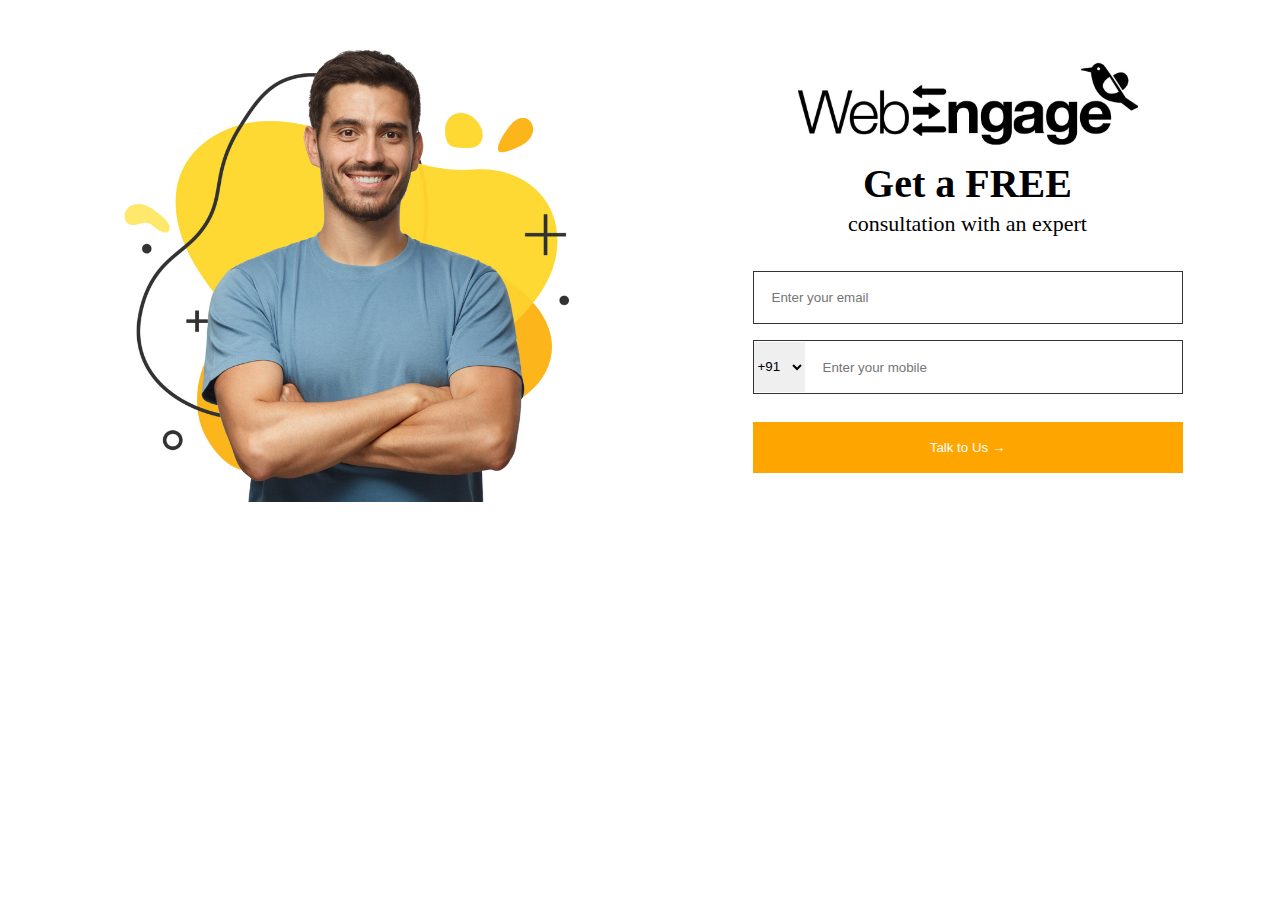
<file: index.html>
<!DOCTYPE html>
<html lang="en">
  <head>
    <meta charset="UTF-8" />
    <meta http-equiv="X-UA-Compatible" content="IE=edge" />
    <meta name="viewport" content="width=device-width, initial-scale=1.0" />
    <title>Onsite-Survey</title>
    <link rel="stylesheet" href="./styles/index.css" />

    <script id="_webengage_script_tag" type="text/javascript">
      var webengage;
      !(function (w, e, b, n, g) {
        function o(e, t) {
          e[t[t.length - 1]] = function () {
            r.__queue.push([t.join("."), arguments]);
          };
        }
        var i,
          s,
          r = w[b],
          z = " ",
          l = "init options track screen onReady".split(z),
          a = "feedback survey notification".split(z),
          c = "options render clear abort".split(z),
          p = "Open Close Submit Complete View Click".split(z),
          u = "identify login logout setAttribute".split(z);
        if (!r || !r.__v) {
          for (
            w[b] = r = { __queue: [], __v: "6.0", user: {} }, i = 0;
            i < l.length;
            i++
          )
            o(r, [l[i]]);
          for (i = 0; i < a.length; i++) {
            for (r[a[i]] = {}, s = 0; s < c.length; s++)
              o(r[a[i]], [a[i], c[s]]);
            for (s = 0; s < p.length; s++) o(r[a[i]], [a[i], "on" + p[s]]);
          }
          for (i = 0; i < u.length; i++) o(r.user, ["user", u[i]]);
          setTimeout(function () {
            var f = e.createElement("script"),
              d = e.getElementById("_webengage_script_tag");
            (f.type = "text/javascript"),
              (f.async = !0),
              (f.src =
                ("https:" == e.location.protocol
                  ? "https://ssl.widgets.webengage.com"
                  : "http://cdn.widgets.webengage.com") +
                "/js/webengage-min-v-6.0.js"),
              d.parentNode.insertBefore(f, d);
          });
        }
      })(window, document, "webengage");
      webengage.init("aa132208");
    </script>
  </head>
  <body>
    <div id="main-div">
      <div id="left-div">
        <img src="./images/Image.png" alt="main-image" />
      </div>
      <div id="right-div">
        <img src="./images/logoWebEngage (2).png" alt="" />

        <h1>Get a FREE</h1>
        <p id="about">consultation with an expert</p>
        <form id="form">
          <input
            type="email"
            id="email"
            placeholder="Enter your email"
            required
          />
          <div id="mobCode">
            <div>
              <select id="code">
                <option value="+91">+91</option>
                <option value="+90">+90</option>
                <option value="+81">+81</option>
                <option value="+51">+51</option>
                <option value="+93">+93</option>
                <option value="+231">+231</option>
                <option value="+291">+291</option>
                <option value="+151">+151</option>
                <option value="+631">+631</option>
                <option value="+901">+901</option>
              </select>
            </div>
            <div>
              <input
                id="number"
                type="number"
                placeholder="Enter your mobile"
                pattern="[0-9]{10}"
                required
              />
            </div>
          </div>
          <!-- <a href="./description/description.html">
            </a
          > -->
          <button id="submit" type="submit">Talk to Us &#x2192;</button>
        </form>
      </div>
    </div>
  </body>
  <script src="./scripts/index.js"></script>
</html>
</file>
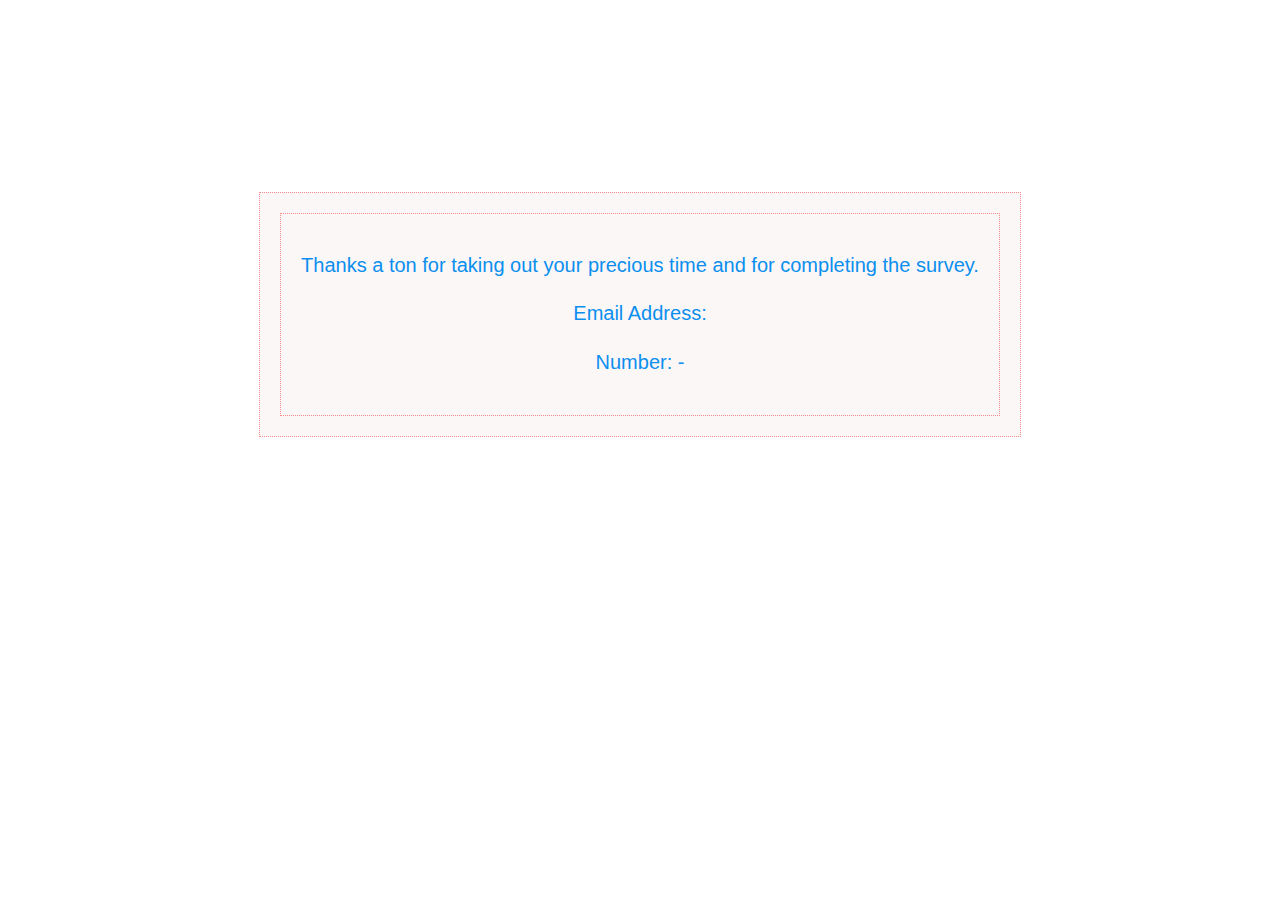
<file: description/description.html>
<!DOCTYPE html>
<html lang="en">
  <head>
    <meta charset="UTF-8" />
    <meta http-equiv="X-UA-Compatible" content="IE=edge" />
    <meta name="viewport" content="width=device-width, initial-scale=1.0" />
    <title>Description</title>
    <link rel="stylesheet" href="../styles/description.css" />
  </head>
  <body>
    <div id="div"><!DOCTYPE html>
<html lang="en">
  <head>
    <meta charset="UTF-8" />
    <meta http-equiv="X-UA-Compatible" content="IE=edge" />
    <meta name="viewport" content="width=device-width, initial-scale=1.0" />
    <title>Description</title>
    <link rel="stylesheet" href="../styles/description.css" />
  </head>
  <body>
    <div id="div">
      <p id="para">
        Thanks a ton for taking out your precious time and for completing the
        survey. <br /><br />
        Email Address: <span id="emailId"></span> <br /><br />
        Number: <span id="codeId"></span>-<span id="numberId"></span>
      </p>
    </div>
  </body>
  <script src="../scripts/description.js"></script>
</html>
</file>
<file: styles/index.css>
* {
    margin: 0;
    padding: 0;
    box-sizing: border-box;
  }
  #main-div {
    display: flex;
    padding: 20px;
    justify-content: space-around;
    align-items: center;
  }
  #left-div img {
    width: 500px;
  }
  #right-div {
    text-align: center;
  }
  #right-div img {
    width: 340px;
    position: relative;
  }
  #right-div h1 {
    margin-top: 8px;
    font-size: 40px;
  }
  #right-div #about {
    margin-top: 4px;
    font-size: 22px;
  }
  form {
    width: 430px;
    margin-top: 20px;
  }
  form input,
  button {
    width: 100%;
    margin-top: 14px;
    padding: 18px;
    box-sizing: border-box;
    border: none;
    /* border: 1px solid #333; */
    outline: none;
  }
  form input[type="email"] {
    border: 1px solid #333;
  }
  #mobCode {
    display: flex;
    align-items: center;
    /* justify-content: center; */
    /* padding: -10px; */
    border: 1px solid #333;
    margin-top: 16px;
  }
  input[type="number"] {
    border-left: #fff;
    margin-top: 1px;
    width: 370px;
  }
  #mobCode select {
    /* border: none; */
    outline: none;
    height: 50px;
    border: none;
    border-right: #fff;
    /* padding: 30px; */
  }
  form button {
    background-color: #FFA500;
    color: #fff;
    margin-top: 28px;
    cursor: pointer;
  }
  form button a {
    text-decoration: none;
    color: #fff;
  }
  /* @media only screen and (max-width: 576px) {
    #main-div {
      display: flex;
      width: 100%;
      flex-direction: column;
      padding: 8px;
      background-color: antiquewhite;
    }
    #left-div {
      width: 100%;
      margin-bottom: 40px;
    }
    #right-div {
      width: 70%;
      margin: auto;
      text-align: center;
    }
    #right-div h1 {
      width: 100%;
      margin: auto;
      font-size: 34px;
      margin-top: 10px;
    }
    #right-div #about {
      font-size: 23px;
    }
    form {
      width: 300px;
      margin-top: 20px;
    }
  } */
  @media only screen and (max-width: 480px) {
    #main-div {
      display: grid;
      grid-template-columns: repeat(1, 1fr);
      /* background-color: aqua; */
      width: 100%;
      margin: auto;
    }
    #left-div {
      width: 100%;
    }
    #left-div img {
      width: 300px;
      display: block;
      margin: auto;
    }
    #right-div {
      width: 100%;
      display: block;
      margin: auto;
    }
    #form,
    h1,
    p {
      width: 350px;
    }
    #right-div img {
      width: 320px;
    }
    #form input[type="email"],
    #form button {
      width: 300px;
    }
    #form #mobCode {
      width: 300px;
      margin: auto;
      margin-top: 10px;
    }
  
    #form input[type="number"] {
      width: 245px;
    }
  }
</file>
<file: styles/description.css>
body {
    display: flex;
    justify-content: center;
    align-items: center;
    margin-top: 15%;
  }
  #div {
    background-color: #fcf7f7;
    border: 1px dotted #f28c8c;
    display: flex;
    justify-content: center;
    align-items: center;
    padding: 20px;
  }
  #para {
    color: rgb(11, 143, 238);
    text-align: center;
    /* margin-top: 20%; */
    font-size: 20px;
    font-family: "Gill Sans", "Gill Sans MT", Calibri, "Trebuchet MS", sans-serif;
  }
  #emailId,
  #numberId,
  #codeId {
    color: rgba(248, 107, 107, 0.856);
    text-decoration: underline;
    cursor: pointer;
    font-size: 22px;
  }
</file>
